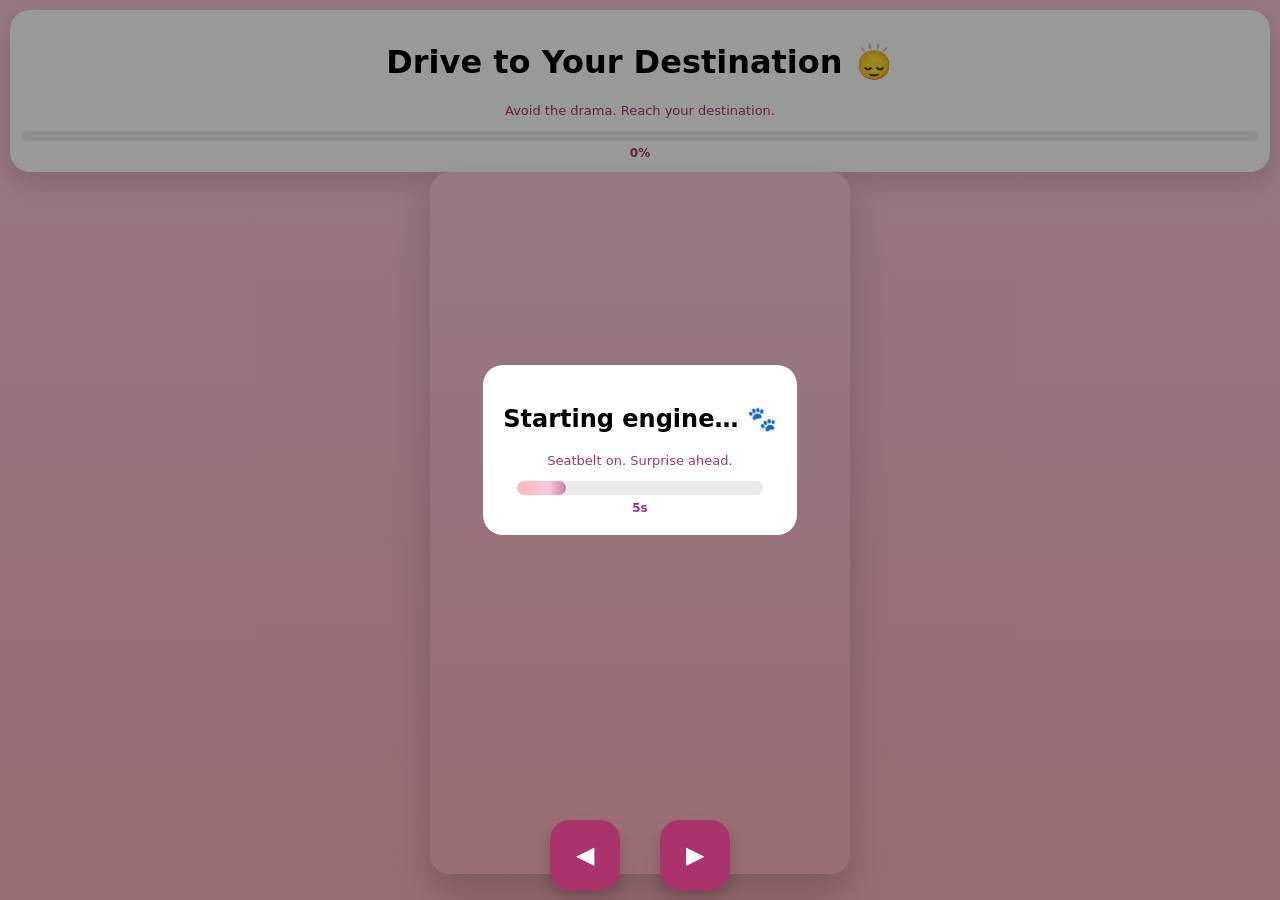
<file: cargame.html>
<!DOCTYPE html>
<html lang="en">
<head>
  <meta charset="UTF-8" />
 <meta name="viewport" content="width=device-width, initial-scale=1.0, viewport-fit=cover, user-scalable=no" />
  <title>Drive to Your Destination 💖</title>

  <link rel="stylesheet" href="css/car.css" />
</head>

<body>

  <div class="app" id="app" tabindex="0">
    <!-- Loading Overlay -->
<div class="overlay hidden" id="loading">
  <div class="modal">
    <h2>Starting engine… 🐾</h2>
    <p class="small">Seatbelt on. Surprise ahead.</p>

    <div class="loadBar">
      <div class="loadFill" id="loadFill"></div>
    </div>
    <div class="loadPct" id="loadPct">5s</div>
  </div>
</div>

    <header class="hud">
      <h1>Drive to Your Destination 🙂‍↕️</h1>
      <p class="caption">Avoid the drama. Reach your destination.</p>

      <div class="progress">
        <div class="progress-fill" id="progressFill"></div>
      </div>
      <div class="percent" id="percent">0%</div>
    </header>

    <main class="stage">
      <canvas id="game"></canvas>
    </main>

    <footer class="controls">
      <button class="control-btn" id="leftBtn">◀</button>
      <button class="control-btn" id="rightBtn">▶</button>
    </footer>

    <!-- Game Over Modal -->
    <div class="overlay hidden" id="gameOver">
      <div class="modal">
        <h2>Oops 💥</h2>
        <p>That car was dramatic.</p>
        <button id="restart">Try Again</button>
      </div>
    </div>

    <!-- Win Modal -->
    <div class="overlay hidden" id="win">
      <div class="modal">
        <h2>You made it 🎉</h2>
        <p>Destination reached. You're almost there.</p>
        <button id="continueBtn">Continue</button>
      </div>
    </div>

  </div>

  <script src="js/car.js" defer></script>

</body>
</html>
</file>
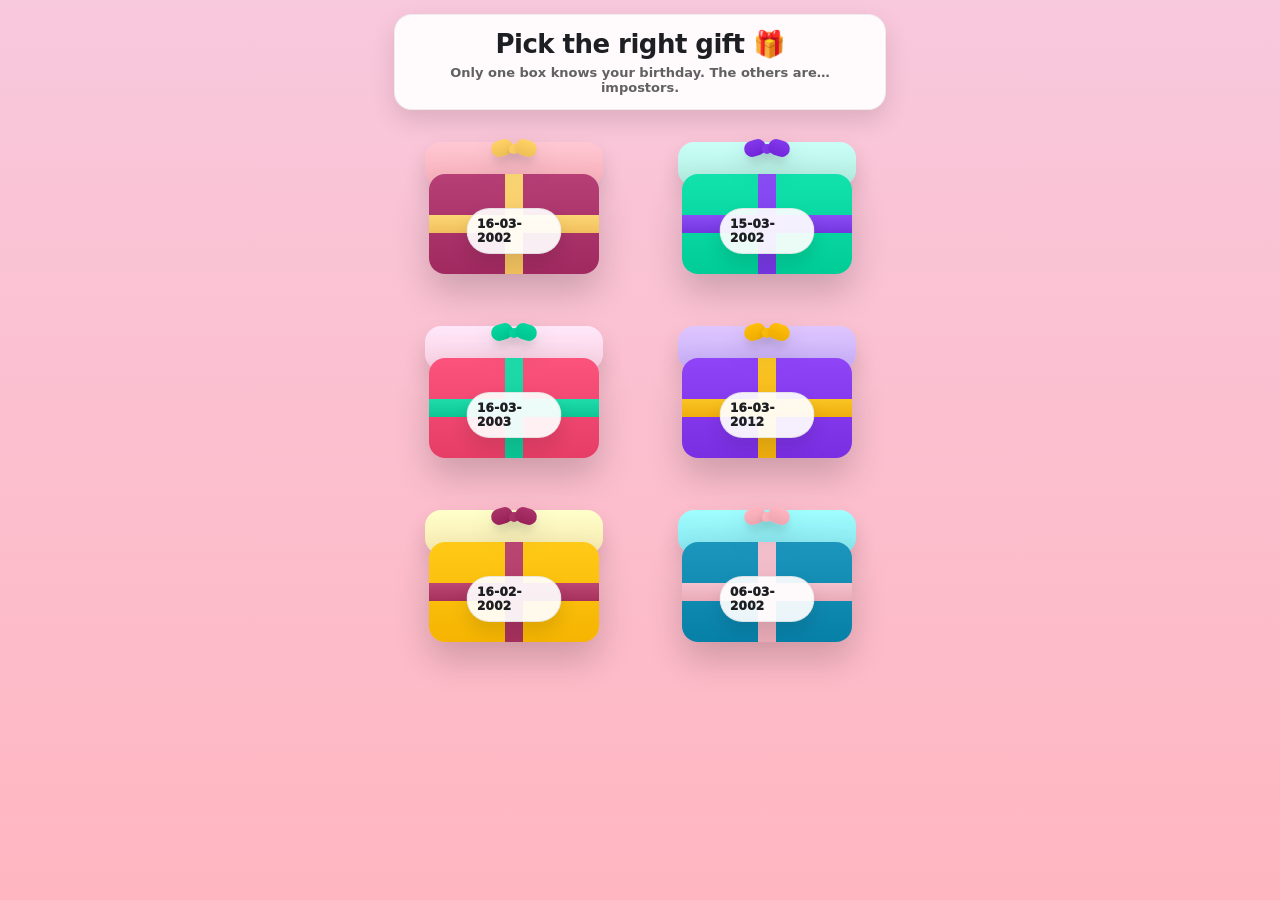
<file: giftbox.html>
<!DOCTYPE html>
<html lang="en">
<head>
  <meta charset="UTF-8" />
  <meta name="viewport" content="width=device-width, initial-scale=1, viewport-fit=cover" />
  <title>Pick the right gift</title>

  <!-- keep these EXACT paths if your folders are /css and /js -->
  <link rel="stylesheet" href="css/giftbox.css">
  <script src="js/giftbox.js" defer></script>
</head>
<body>

  <div class="page">
    <header class="card header">
      <h1>Pick the right gift 🎁</h1>
      <p>Only one box knows your birthday. The others are… impostors.</p>
    </header>

    <main class="grid" id="grid"></main>

    <div class="toast hidden" id="toast">
      <div class="toast-inner">
        <div class="toast-title" id="toastTitle">Nope 😼</div>
        <div class="toast-text" id="toastText">Try again.</div>
        <button class="toast-btn" id="toastBtn">Okay</button>
      </div>
    </div>
  </div>

</body>
</html>
</file>
<file: css/car.css>
:root{
  --controlsH: 110px;
  --pink1:#FFB6C1;
  --pink2:#F8C8DC;
  --pink3:#AA336A;
}

* { box-sizing: border-box; }

html, body {
  margin: 0;
  height: 100%;
  overflow: hidden;
  font-family: system-ui;
  background: linear-gradient(180deg, var(--pink2), var(--pink1));
  -webkit-text-size-adjust: 100%;
}

.app {
  height: 100dvh;
  min-height: 100svh;
  display: flex;
  flex-direction: column;
  padding: 10px;
  /* reserve only button space, not a giant frosted footer slab */
  padding-bottom: calc(84px + env(safe-area-inset-bottom));
}

.hud {
  text-align: center;
  background: white;
  border-radius: 20px;
  padding: 12px;
  box-shadow: 0 10px 25px rgba(0,0,0,0.15);
}

.caption {
  font-size: 13px;
  color: var(--pink3);
  margin-top: 4px;
}

.progress {
  height: 10px;
  background: #eee;
  border-radius: 999px;
  margin-top: 10px;
  overflow: hidden;
}

.progress-fill {
  height: 100%;
  width: 0%;
  background: linear-gradient(90deg, var(--pink3), var(--pink1));
  transition: width 0.1s linear;
}

.percent {
  font-size: 12px;
  margin-top: 5px;
  color: var(--pink3);
  font-weight: bold;
}

.stage {
  flex: 1;
  min-height: 0;
  display: flex;
  justify-content: center;
  align-items: stretch;
}

canvas {
  pointer-events: none;
  width: 100%;
  max-width: 420px;
  height: 100%;
  border-radius: 20px;
  background: linear-gradient(#F8C8DC, #FFB6C1);
  box-shadow: 0 20px 40px rgba(0,0,0,0.2);
  touch-action: none;
  display: block;
}

.controls {
  pointer-events: auto;
  position: fixed;
  left: 50%;
  bottom: calc(10px + env(safe-area-inset-bottom));
  transform: translateX(-50%);
  z-index: 999;

  display: flex;
  justify-content: center;
  align-items: center;
  gap: 40px;

  /* no giant white bar */
  padding: 0;
  height: auto;
  background: transparent;
  backdrop-filter: none;
  -webkit-backdrop-filter: none;
  border-top: 0;
}

.control-btn {
  width: 70px;
  height: 70px;
  border-radius: 20px;
  border: none;
  background: var(--pink3);
  color: white;
  font-size: 24px;
  box-shadow: 0 8px 15px rgba(0,0,0,0.2);
  cursor: pointer;

  user-select: none;
  -webkit-user-select: none;
  -webkit-touch-callout: none;
  -webkit-tap-highlight-color: transparent;
}

.control-btn:active {
  transform: translateY(3px);
}

.overlay {
  position: fixed;
  inset: 0;
  background: rgba(0,0,0,0.4);
  display: flex;
  justify-content: center;
  align-items: center;
}

.hidden { display: none; }

.modal {
  background: white;
  padding: 20px;
  border-radius: 20px;
  text-align: center;
}

.controls, .controls * {
  user-select: none;
  -webkit-user-select: none;
  -webkit-touch-callout: none;
}

.small {
  font-size: 13px;
  color: var(--pink3);
  margin-top: 6px;
}

.loadBar{
  width: min(320px, 90%);
  height: 14px;
  background: rgba(0,0,0,.08);
  border-radius: 999px;
  overflow: hidden;
  margin: 12px auto 6px;
}

.loadFill{
  height: 100%;
  width: 0%;
  border-radius: 999px;
  background: linear-gradient(90deg, var(--pink1), var(--pink2), var(--pink3), var(--pink1));
  background-size: 200% 100%;
  animation: pinkFlow 2.8s linear infinite;
  transition: width 0.25s linear;
}

.loadPct{
  font-size: 12px;
  font-weight: 800;
  color: var(--pink3);
}

@keyframes pinkFlow{
  0% { background-position: 0% 0%; }
  100% { background-position: 200% 0%; }
}
</file>
<file: css/giftbox.css>
/* giftbox.css */
:root{
  --pink1:#FFB6C1;
  --pink2:#F8C8DC;
  --pink3:#AA336A;
  --ink:#1e1f22;
  --shadow: 0 18px 45px rgba(0,0,0,.18);
  --soft: 0 10px 25px rgba(0,0,0,.12);
  --pill: 9999px;
}

*{box-sizing:border-box}
html,body{margin:0;height:100%}
body{
  font-family: system-ui,-apple-system,Segoe UI,Roboto,Arial;
  color: var(--ink);
  background: linear-gradient(180deg, var(--pink2), var(--pink1));
}

.page{
  min-height: 100svh;
  max-width: 520px;
  margin: 0 auto;
  padding: 14px;
  display:flex;
  flex-direction:column;
  gap: 12px;
}

.card{
  background: rgba(255,255,255,.92);
  border: 1px solid rgba(0,0,0,.06);
  border-radius: 18px;
  box-shadow: var(--soft);
  padding: 14px 14px;
  text-align:center;
}

.header h1{
  margin:0;
  font-size: 26px;
  letter-spacing: -.02em;
}
.header p{
  margin: 6px 0 0;
  font-weight: 650;
  color: rgba(30,31,34,.70);
  font-size: 13px;
}

/* Grid of 6 gifts — portrait friendly */
.grid{
  flex:1;
  min-height:0;
  display:grid;
  grid-template-columns: repeat(2, 1fr);
  gap: 14px;
  align-content: start;
  padding-bottom: 10px;
}

/* Gift container (for floating) */
.giftWrap{
  position: relative;
  height: 170px;
  display:flex;
  align-items:center;
  justify-content:center;
}

.gift{
  position: relative;
  width: min(190px, 100%);
  height: 150px;
  border-radius: 18px;
  cursor: pointer;
  transform: translateY(0);
  transition: transform .18s ease, filter .18s ease;
  animation: float 3.2s ease-in-out infinite;
  user-select:none;
  -webkit-user-select:none;
  -webkit-touch-callout:none;
  -webkit-tap-highlight-color: transparent;
}

/* Slightly varied float timings so they don’t move in sync */
.gift[data-f="1"]{ animation-duration: 3.1s; }
.gift[data-f="2"]{ animation-duration: 3.6s; }
.gift[data-f="3"]{ animation-duration: 3.0s; }
.gift[data-f="4"]{ animation-duration: 3.8s; }
.gift[data-f="5"]{ animation-duration: 3.3s; }

.gift:active{
  transform: translateY(2px) scale(.99);
  filter: brightness(.98);
}

/* Box base */
.box{
  position:absolute;
  left: 10px;
  right: 10px;
  bottom: 8px;
  height: 100px;
  border-radius: 16px;
  box-shadow: 0 18px 35px rgba(0,0,0,.18);
  overflow:hidden;
}

/* Lid */
.lid{
  position:absolute;
  left: 6px;
  right: 6px;
  top: 10px;
  height: 44px;
  border-radius: 16px;
  box-shadow: 0 12px 22px rgba(0,0,0,.14);
  transform-origin: 20% 100%;
  transition: transform .55s ease;
}

/* Ribbon vertical */
.ribbonV{
  position:absolute;
  top: 0;
  bottom: 0;
  width: 18px;
  left: 50%;
  transform: translateX(-50%);
  opacity: .95;
}

/* Ribbon horizontal */
.ribbonH{
  position:absolute;
  left: 0;
  right: 0;
  height: 18px;
  top: 50%;
  transform: translateY(-50%);
  opacity: .95;
}

/* Bow */
.bow{
  position:absolute;
  top: 2px;
  left: 50%;
  transform: translateX(-50%);
  width: 46px;
  height: 28px;
  pointer-events:none;
}
.bow::before, .bow::after{
  content:"";
  position:absolute;
  top: 6px;
  width: 22px;
  height: 16px;
  border-radius: 999px;
  transform: rotate(12deg);
  box-shadow: 0 6px 10px rgba(0,0,0,.10);
}
.bow::before{ left: 0; transform: rotate(-18deg); }
.bow::after { right: 0; transform: rotate(18deg); }
.knot{
  position:absolute;
  left:50%;
  top: 10px;
  transform: translateX(-50%);
  width: 10px;
  height: 10px;
  border-radius: 999px;
  box-shadow: 0 6px 10px rgba(0,0,0,.10);
}

/* Date label */
.tag{
  position:absolute;
  left: 50%;
  bottom: 28px;
  transform: translateX(-50%);
  padding: 8px 10px;
  border-radius: 999px;
  background: rgba(255,255,255,.92);
  border: 1px solid rgba(0,0,0,.08);
  box-shadow: 0 10px 18px rgba(0,0,0,.10);
  font-weight: 950;
  letter-spacing: .02em;
  font-size: 12px;
}

/* Open animation only for correct one */
.gift.open .lid{
  transform: translateY(-70px) rotate(-18deg);
}

/* Confetti */
.confetti{
  position:absolute;
  width: 9px;
  height: 14px;
  border-radius: 3px;
  animation: fall 1.05s linear forwards;
  pointer-events:none;
}

@keyframes float{
  0%{ transform: translateY(0); }
  50%{ transform: translateY(-10px); }
  100%{ transform: translateY(0); }
}

@keyframes fall{
  0%{ transform: translateY(0) rotate(0deg); opacity: 1; }
  100%{ transform: translateY(320px) rotate(420deg); opacity: 0; }
}

/* Toast modal */
.toast{
  position: fixed;
  inset: 0;
  background: rgba(0,0,0,.35);
  backdrop-filter: blur(6px);
  -webkit-backdrop-filter: blur(6px);
  display:flex;
  align-items:center;
  justify-content:center;
  padding: 14px;
  z-index: 50;
}
.hidden{ display:none !important; }

.toast-inner{
  width: min(520px, 100%);
  background: rgba(255,255,255,.94);
  border-radius: 18px;
  padding: 16px;
  text-align:center;
  border: 1px solid rgba(255,255,255,.7);
  box-shadow: var(--shadow);
}
.toast-title{
  font-weight: 950;
  font-size: 20px;
  margin-bottom: 6px;
}
.toast-text{
  font-weight: 700;
  color: rgba(30,31,34,.70);
  line-height: 1.35;
  margin-bottom: 12px;
  white-space: pre-line;
}
.toast-btn{
  height: 46px;
  min-width: 150px;
  border-radius: var(--pill);
  border: 0;
  background: linear-gradient(180deg, var(--pink3), #8f2c5b);
  color: #fff;
  font-weight: 950;
  box-shadow: 0 12px 22px rgba(0,0,0,.16);
  cursor:pointer;
}
.toast-btn:active{ transform: translateY(2px); }

/* Prevent iOS “text selection magnifier” */
button, .gift, .tag{
  -webkit-user-select:none;
  user-select:none;
  -webkit-touch-callout:none;
}
</file>
